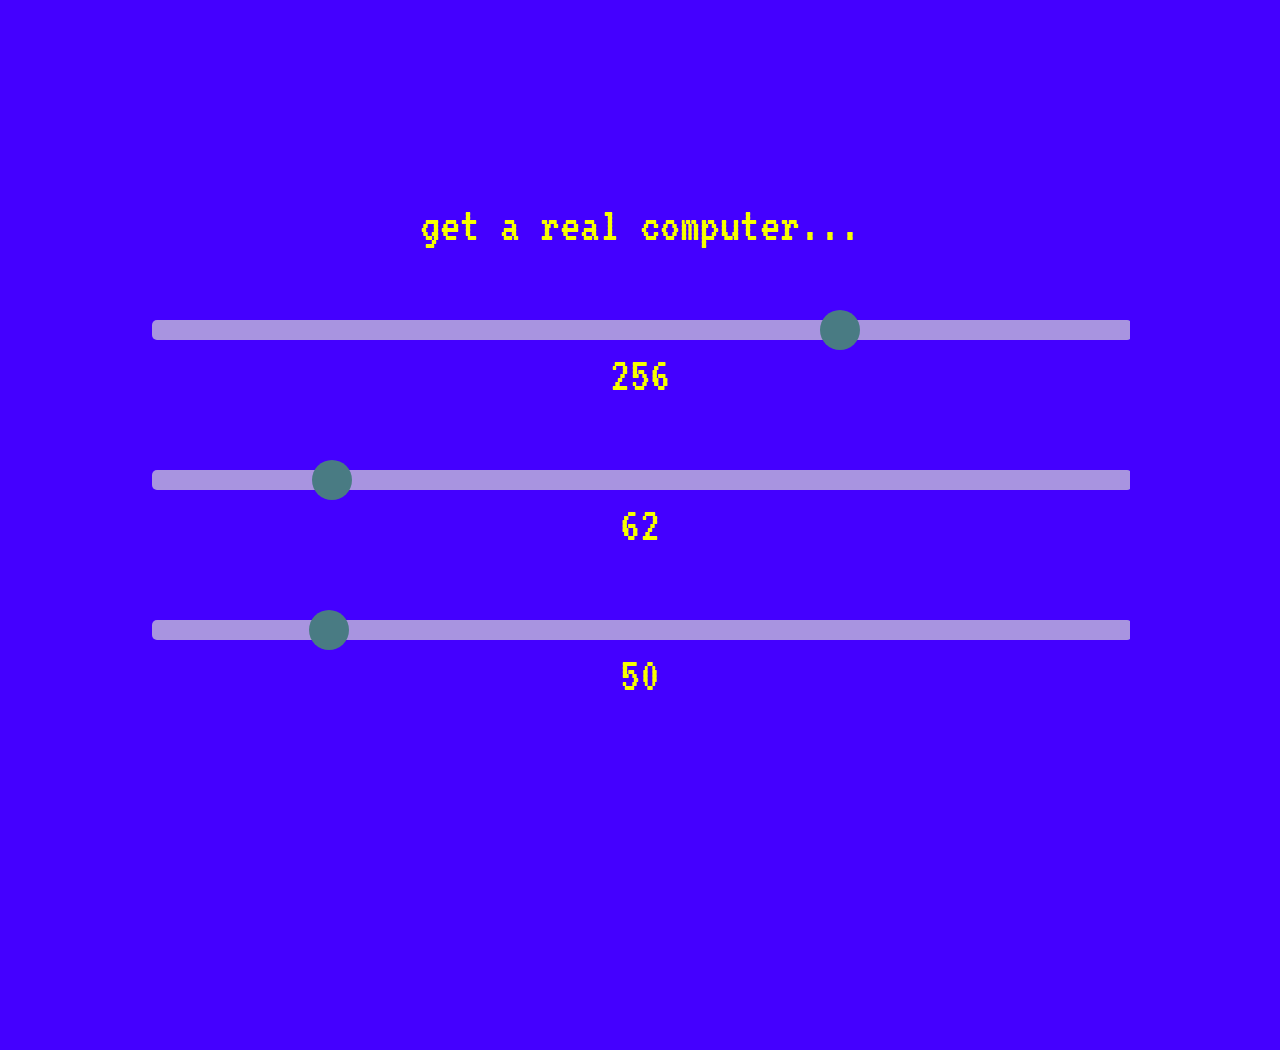
<file: mobile.html>
<!DOCTYPE HTML>

<html>

<head>
	<title>B - N J A M I N</title>
	<meta charset="utf-8" />
    <link href="https://fonts.googleapis.com/css?family=Plaster|Source+Code+Pro" rel="stylesheet">

    <link rel="stylesheet" type="text/css" href="style.css">

    <link href="https://fonts.googleapis.com/css?family=VT323" rel="stylesheet"> 

	<link rel="apple-touch-icon" sizes="57x57" href="/apple-icon-57x57.png">
	<link rel="apple-touch-icon" sizes="60x60" href="/apple-icon-60x60.png">
	<link rel="apple-touch-icon" sizes="72x72" href="/apple-icon-72x72.png">
	<link rel="apple-touch-icon" sizes="76x76" href="/apple-icon-76x76.png">
	<link rel="apple-touch-icon" sizes="114x114" href="/apple-icon-114x114.png">
	<link rel="apple-touch-icon" sizes="120x120" href="/apple-icon-120x120.png">
	<link rel="apple-touch-icon" sizes="144x144" href="/apple-icon-144x144.png">
	<link rel="apple-touch-icon" sizes="152x152" href="/apple-icon-152x152.png">
	<link rel="apple-touch-icon" sizes="180x180" href="/apple-icon-180x180.png">
	<link rel="icon" type="image/png" sizes="192x192"  href="/android-icon-192x192.png">
	<link rel="icon" type="image/png" sizes="32x32" href="/favicon-32x32.png">
	<link rel="icon" type="image/png" sizes="96x96" href="/favicon-96x96.png">
	<link rel="icon" type="image/png" sizes="16x16" href="/favicon-16x16.png">
	<link rel="manifest" href="/manifest.json">
	<meta name="msapplication-TileColor" content="#ffffff">
	<meta name="msapplication-TileImage" content="/ms-icon-144x144.png">
	<meta name="theme-color" content="#ffffff">

</head>

<body class="mobile">

    <p>get a real computer...</p>

	<div id="slidecontainer">
		<input type="range" min="1" max="360" value="256" class="slider" id="BackgroundColour">
		<span id="ValueBackgroundColour"></span>
	</div>	

	<div id="slidecontainer">
		<input type="range" min="1" max="360" value="62" class="slider" id="TextColour">
		<span id="ValueTextColour"></span>
	</div>	

	<div id="slidecontainer">
		<input type="range" min="40" max="100" value="50" class="slider" id="FontSize">
		<span id="ValueFontSize"></span>
	</div>	


</body>

<script src="https://ajax.googleapis.com/ajax/libs/jquery/1.12.4/jquery.min.js"></script>

<script>
$(document).ready(function() {
  // put all your jQuery goodness in here.

	var slider3 = document.getElementById("FontSize");
	var output3 = document.getElementById("ValueFontSize");
	output3.innerHTML = slider3.value;


	slider3.oninput = function() {

		output3.innerHTML = this.value;

		$(".mobile").css("font-size", this.value + "px");

	}

});
</script>

<script>
$(document).ready(function() {
  // put all your jQuery goodness in here.

	var slider1 = document.getElementById("BackgroundColour");
	var output1 = document.getElementById("ValueBackgroundColour");
	output1.innerHTML = slider1.value;


	slider1.oninput = function() {

		output1.innerHTML = this.value;

		$(".mobile").css("background-color", "hsl(" + this.value + ", 100%, 50%)");

	}

});
</script>

<script>
$(document).ready(function() {
  // put all your jQuery goodness in here.

	var slider = document.getElementById("TextColour");
	var output = document.getElementById("ValueTextColour");
	output.innerHTML = slider.value;

	slider.oninput = function() {

		output.innerHTML = this.value;

		$(".mobile").css("color", "hsl(" + this.value + ", 100%, 50%)");
}

});
</script>



</html>
</file>
<file: style.css>
#a {
	height: 14em;
	width: 11em;
	margin: 1em auto;
	z-index: 2;
}

div {
	z-index: 1;
}

h1 {
	color: white;
	margin: 0;
}

h2 {
	color: yellow;
	background-color: blue;
	font-family: VT323;
	font-size: 1000px;

}

a:link {
	color: white;
/*	background-color: black;
*/	margin: 0;
	text-decoration: none;
}

.wrap{
    width:100%;    
}

html, body {
	margin: 0; height: 100%; overflow: hidden
}

.mobile {
	background-color: hsl(256, 100%, 50%);
	color: hsl(62, 100%, 50%);
	font-family: VT323;
	font-size: 50px;
	margin: 150px;
	text-align: center;
	}

.container {
	position: static;
	display: inline-block;
    background:black;
    height: 5rem;
    width: 5rem;
    margin: -10px;
    z-index: -50;
}

.title  {
	background-color: #383838;
	color: red;
	font-family: VT323;
	font-size: 213px;
	position: absolute;
	left: 250px;	
	top: 100px;
	width: 327px;
	text-align: center;
	z-index: 10;
}

.title:hover {
	color: yellow;
	margin: 0;
	background-color: blue;
}

.sound  {
	font-family: VT323;
	font-size: 94px;
	position: absolute;
	left: 470px;
	top: 53px;
	width: 126px;
	text-align: center;
	z-index: 10;
	background-color: #484848;
}

.sound:hover{
	color: blue;
	background-color: red;

}

.stats  {
	font-family: VT323;
	font-size: 29px;
	line-height: 60%;
	position: absolute;
	color: white;
	left: 0px;
	top: 0px;
	text-align: left;
	z-index: 10;
	background-color: #727272;
	padding: 10px;

}

.stats:hover{
	color: blue;
	background-color: red;

}

.refresh  {
	font-family: VT323;
	font-size: 32px;
	line-height: 60%;
	position: absolute;
	left: 100px;
	top: 190px;
	text-align: left;
	width: 230px;
	z-index: 10;
	background-color: #262626;
	padding: 13px;

}

.refresh:hover{
	color: blue;
	background-color: red;

}

.mrt  {
	font-family: VT323;
	font-size: 83px;
	position: absolute;
	left: 86px;
	top: 232px;
	width: 54px;
	text-align: center;
	z-index: 10;
	background-color: #404040;
}

.mrt:hover{
	color: red;
	background-color: green;

}

.schnizzel  {
	font-family: VT323;
	font-size: 56px;
	position: absolute;
	left: 470px;
	top: 53px;
	width: 234px;
	text-align: center;
	z-index: 10;
	background-color: #303030;
}

.schnizzel:hover{
	color: pink;
	background-color: yellow;

}

.credit  {
	font-family: VT323;
	font-size: 45px;
	position: absolute;
	left: 419px;
	top: 274px;
	width: 234px;
	text-align: center;
	z-index: 10;
	background-color: #606060;
}

.credit:hover{
	color: green;
	background-color: pink;
}

#slidecontainer {
	margin-top: 50px;
    width: 100%;
}

.slider {
    -webkit-appearance: none;
    width: 100%;
    height: 20px;
    border-radius: 5px;
    background: #d3d3d3;
    outline: none;
    opacity: 0.7;
    -webkit-transition: .2s;
    transition: opacity .2s;
}

.slider:hover {
    opacity: 1;
}

.slider::-webkit-slider-thumb {
    -webkit-appearance: none;
    appearance: none;
    width: 40px;
    height: 40px;
    border-radius: 50%;
    background: #4CAF50;
    cursor: pointer;
}

.slider::-moz-range-thumb {
    width: 25px;
    height: 25px;
    border-radius: 50%;
    background: #4CAF50;
    cursor: pointer;
}
</file>
